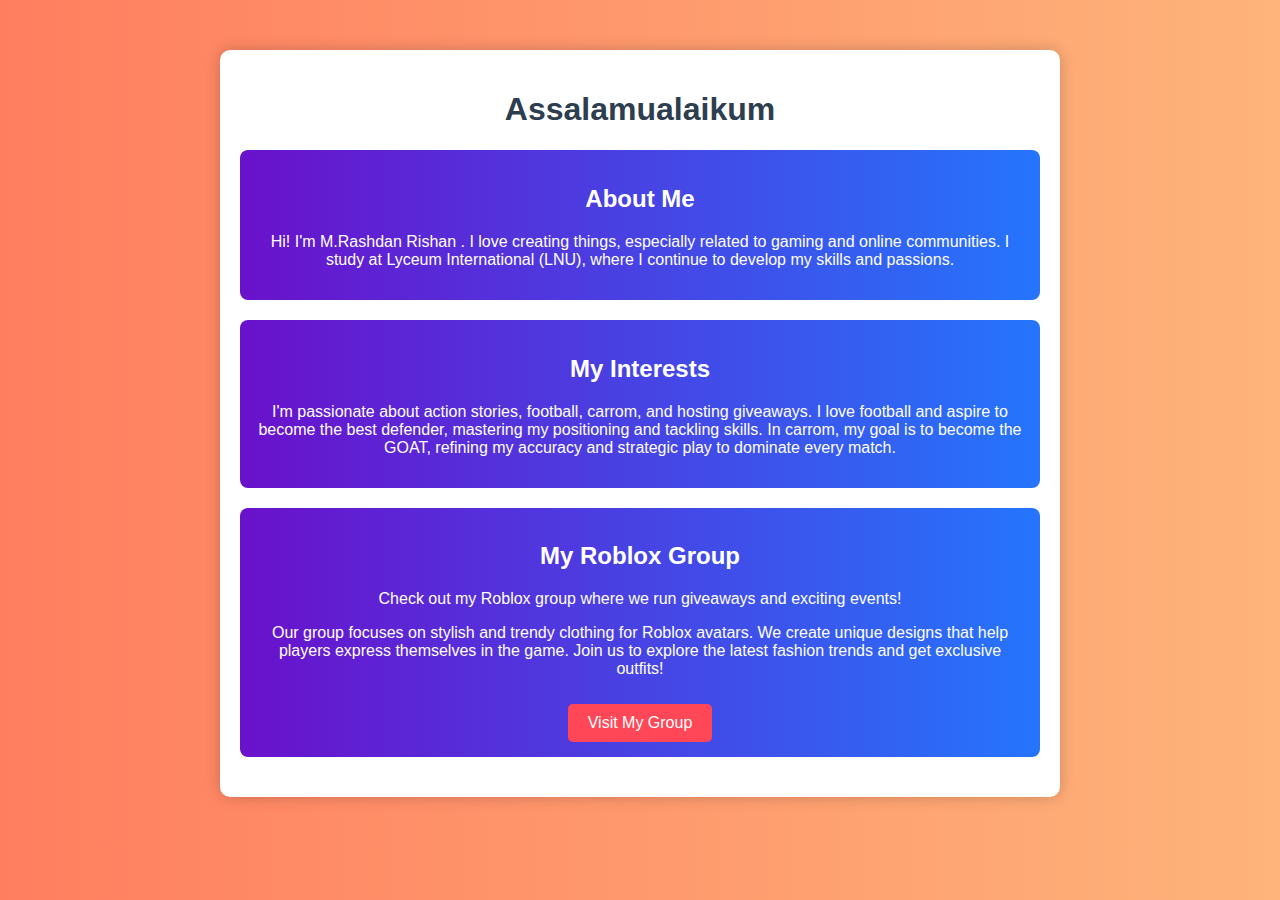
<file: index.html>
<!DOCTYPE html>
<html lang="en">
<head>
    <meta charset="UTF-8">
    <meta name="viewport" content="width=device-width, initial-scale=1.0">
    <title>About Me</title>
    <style>
        body {
            font-family: Arial, sans-serif;
            background: linear-gradient(to right, #ff7e5f, #feb47b);
            color: #333;
            text-align: center;
            margin: 0;
            padding: 0;
            animation: fadeIn 2s ease-in;
        }
        .container {
            max-width: 800px;
            margin: 50px auto;
            background: white;
            padding: 20px;
            border-radius: 10px;
            box-shadow: 0 0 15px rgba(0, 0, 0, 0.2);
            animation: slideIn 1.5s ease-in-out;
        }
        h1 {
            color: #2c3e50;
            animation: popIn 1.5s ease-in-out;
        }
        .section {
            margin: 20px 0;
            padding: 15px;
            border-radius: 8px;
            background: linear-gradient(to right, #6a11cb, #2575fc);
            color: white;
            animation: fadeInUp 1.5s ease-in-out;
        }
        .btn {
            display: inline-block;
            background: #ff4757;
            color: white;
            padding: 10px 20px;
            text-decoration: none;
            border-radius: 5px;
            margin-top: 10px;
            transition: background 0.3s, transform 0.3s;
        }
        .btn:hover {
            background: #e84118;
            transform: scale(1.1) rotate(5deg);
        }
        @keyframes fadeIn {
            from { opacity: 0; }
            to { opacity: 1; }
        }
        @keyframes slideIn {
            from { transform: translateY(-50px); opacity: 0; }
            to { transform: translateY(0); opacity: 1; }
        }
        @keyframes popIn {
            0% { transform: scale(0.8); opacity: 0; }
            100% { transform: scale(1); opacity: 1; }
        }
        @keyframes fadeInUp {
            from { transform: translateY(20px); opacity: 0; }
            to { transform: translateY(0); opacity: 1; }
        }
    </style>
</head>
<body>
    <div class="container">
        <h1>Assalamualaikum</h1>
        <div class="section">
            <h2>About Me</h2>
            <p>Hi! I'm M.Rashdan Rishan . I love creating things, especially related to gaming and online communities. I study at Lyceum International (LNU), where I continue to develop my skills and passions.</p>
        </div>
        <div class="section">
            <h2>My Interests</h2>
            <p>I'm passionate about action stories, football, carrom, and hosting giveaways. I love football and aspire to become the best defender, mastering my positioning and tackling skills. In carrom, my goal is to become the GOAT, refining my accuracy and strategic play to dominate every match.</p>
        </div>
        <div class="section">
            <h2>My Roblox Group</h2>
            <p>Check out my Roblox group where we run giveaways and exciting events!</p>
            <p>Our group focuses on stylish and trendy clothing for Roblox avatars. We create unique designs that help players express themselves in the game. Join us to explore the latest fashion trends and get exclusive outfits!</p>
            <a href="https://www.roblox.com/communities/34354197/HR-Wadrobe-Clothing#!/about" class="btn">Visit My Group</a>
        </div>
    </div>
</body>
</html>
</file>
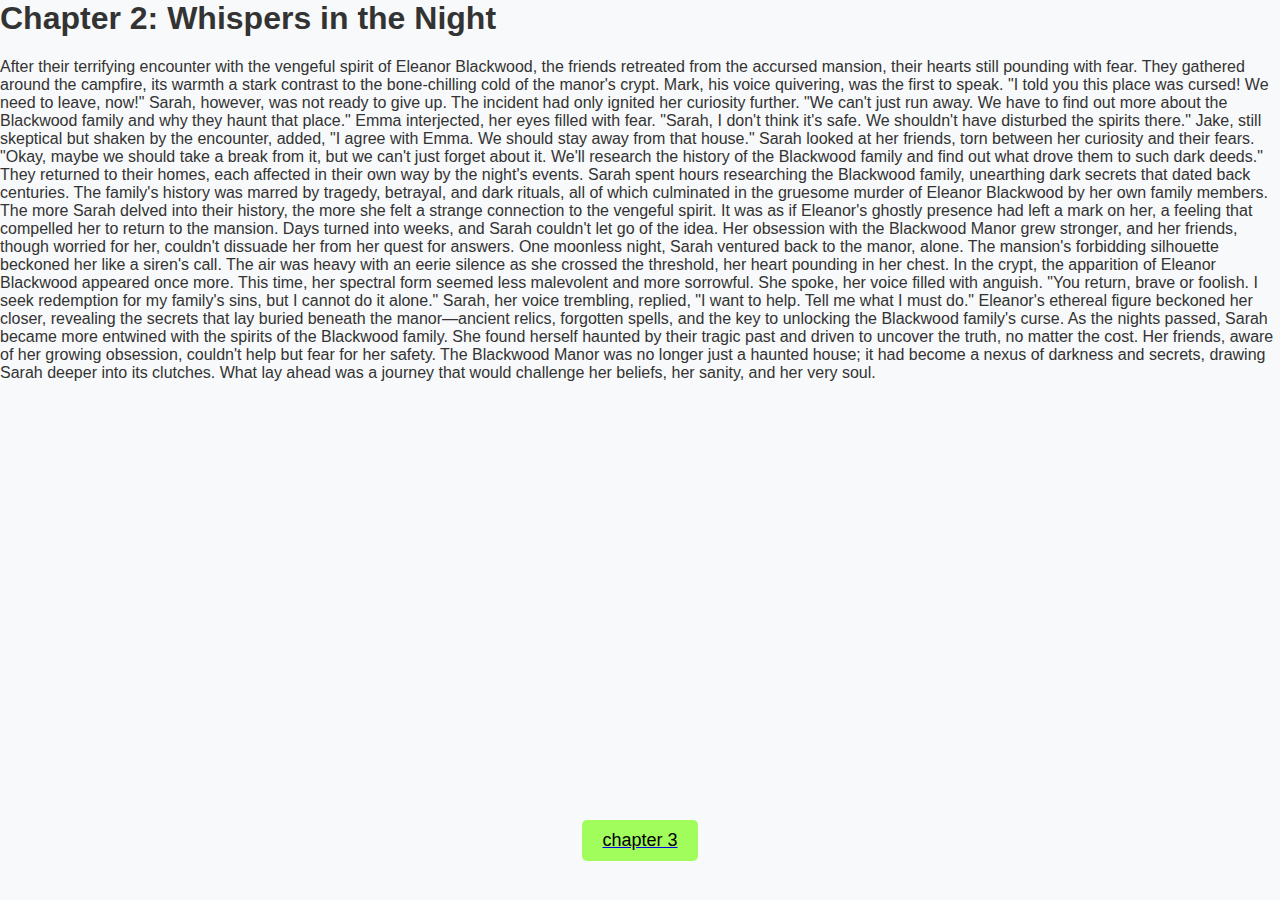
<file: chapter2.html>
<html lang="en">
<head>
    <meta charset="UTF-8">
    <meta name="viewport" content="width=device-width, initial-scale=1.0">
    <style>
  body {
    font-family: Arial, sans-serif;
    margin: 0;
    padding: 0;
    background-color: #f8f9fa;
    color: #333;
}

.header {
    background-color: #007bff;
    color: #fff;
    text-align: center;
    padding: 20px 0;
    margin-bottom: 30px;
}

.story {
    max-width: 800px;
    margin: 0 auto;
    padding: 0 20px;
    text-align: justify;
}

.story p {
    margin-bottom: 20px;
}

.footer {
    background-color: #007bff;
    color: #fff;
    padding: 20px 0;
    text-align: center;
    position: fixed;
    bottom: 0;
    width: 100%;
}

.footer p {
    margin: 0;
}

a button {
    display: block;
    margin: 20px auto;
    padding: 10px 20px;
    font-size: 18px;
    text-align: center;
    background-color: #007bff;
    color: #fff;
    border: none;
    border-radius: 5px;
    cursor: pointer;
    transition: background-color 0.3s;
}

a button:hover {
    background-color: #0056b3;
}
</style>


<h1>Chapter 2: Whispers in the Night</h1> 

<p> After their terrifying encounter with the vengeful spirit of Eleanor Blackwood, the friends retreated from the accursed mansion, their hearts still pounding with fear. They gathered around the campfire, its warmth a stark contrast to the bone-chilling cold of the manor's crypt.
Mark, his voice quivering, was the first to speak. "I told you this place was cursed! We need to leave, now!"
Sarah, however, was not ready to give up. The incident had only ignited her curiosity further. "We can't just run away. We have to find out more about the Blackwood family and why they haunt that place."
Emma interjected, her eyes filled with fear. "Sarah, I don't think it's safe. We shouldn't have disturbed the spirits there."
Jake, still skeptical but shaken by the encounter, added, "I agree with Emma. We should stay away from that house."
Sarah looked at her friends, torn between her curiosity and their fears. "Okay, maybe we should take a break from it, but we can't just forget about it. We'll research the history of the Blackwood family and find out what drove them to such dark deeds."
They returned to their homes, each affected in their own way by the night's events. Sarah spent hours researching the Blackwood family, unearthing dark secrets that dated back centuries. The family's history was marred by tragedy, betrayal, and dark rituals, all of which culminated in the gruesome murder of Eleanor Blackwood by her own family members.
The more Sarah delved into their history, the more she felt a strange connection to the vengeful spirit. It was as if Eleanor's ghostly presence had left a mark on her, a feeling that compelled her to return to the mansion.
Days turned into weeks, and Sarah couldn't let go of the idea. Her obsession with the Blackwood Manor grew stronger, and her friends, though worried for her, couldn't dissuade her from her quest for answers.
One moonless night, Sarah ventured back to the manor, alone. The mansion's forbidding silhouette beckoned her like a siren's call. The air was heavy with an eerie silence as she crossed the threshold, her heart pounding in her chest.
In the crypt, the apparition of Eleanor Blackwood appeared once more. This time, her spectral form seemed less malevolent and more sorrowful. She spoke, her voice filled with anguish. "You return, brave or foolish. I seek redemption for my family's sins, but I cannot do it alone."
Sarah, her voice trembling, replied, "I want to help. Tell me what I must do."
Eleanor's ethereal figure beckoned her closer, revealing the secrets that lay buried beneath the manor—ancient relics, forgotten spells, and the key to unlocking the Blackwood family's curse.
As the nights passed, Sarah became more entwined with the spirits of the Blackwood family. She found herself haunted by their tragic past and driven to uncover the truth, no matter the cost. Her friends, aware of her growing obsession, couldn't help but fear for her safety.
The Blackwood Manor was no longer just a haunted house; it had become a nexus of darkness and secrets, drawing Sarah deeper into its clutches. What lay ahead was a journey that would challenge her beliefs, her sanity, and her very soul.</p>
<iframe src="https://scratch.mit.edu/projects/875256013/embed" allowtransparency="true" width="485" height="402" frameborder="0" scrolling="no" allowfullscreen></iframe> 
<a href="https://recklessrashdan.github.io/chapter3.html">
  <button style="background-color: rgb(160, 253, 91); color: black; border-color: rgb(39, 59, 42);">chapter 3</button>
</a>
</file>
